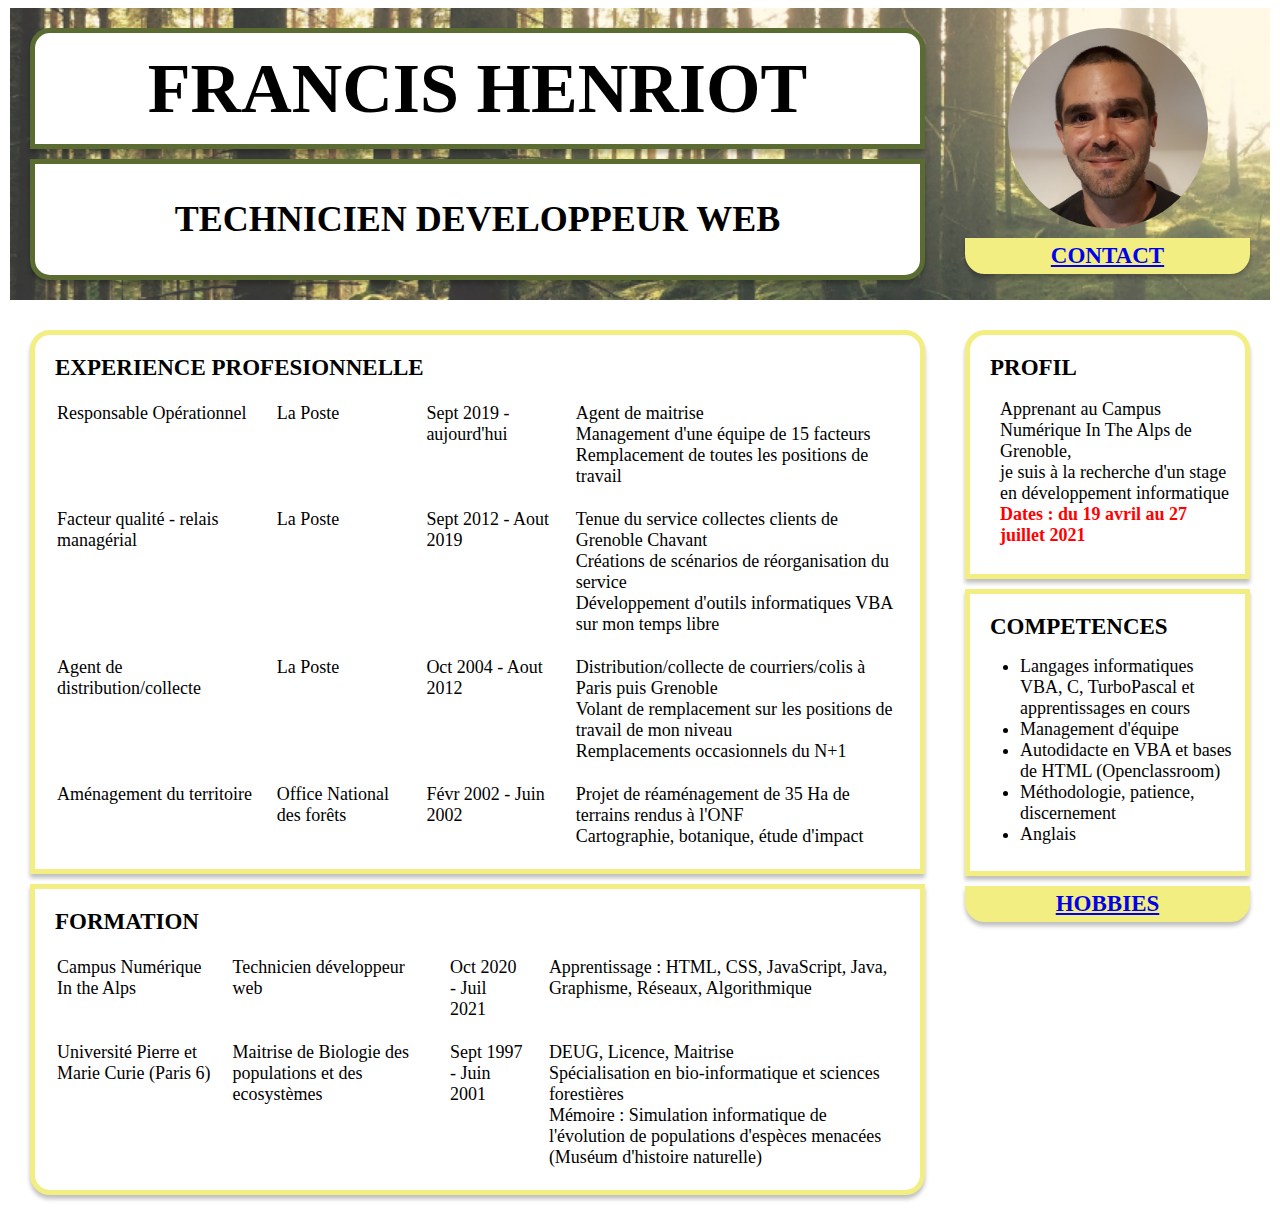
<file: index.html>
<!--ajout d'un deuxième commentaire-->
<!DOCTYPE html>
<html lang=fr>

<head>
    <meta charset="utf-8" />
    <link rel="stylesheet" href="styles.css" />
    <title>
        CV francis Henriot
    </title>
</head>

<body>
    <header class="haut">

        <div class="nom_boulot">
            <!--Nom de la personne-->
            <h1 class="nom">FRANCIS HENRIOT</h1>

            <!--Titre de la fonction-->
            <h2 class="boulot">TECHNICIEN DEVELOPPEUR WEB</h2>
        </div>
        <div class="photo_contact">

            <img class="photo_profil" src="images/photo_profil.jpg" alt="Photo de Francis">

            <div class="contact">
                <a href="contact.html">CONTACT</a>
            </div>
        </div>

    </header>

    <main>
        <section class="droite">

            <!--Profil-->
            <article class="profil">
                <h3>PROFIL</h3>
                <p>Apprenant au Campus Numérique In The Alps de Grenoble,<br />
                    je suis à la recherche d'un stage en développement informatique <br />
                    <strong>Dates : du 19 avril au 27 juillet 2021</strong>
                </p>
            </article>

            <!--Compétences Liste avec puces-->
            <article class="compétences">
                <h3>COMPETENCES</h3>
                <ul>
                    <li>Langages informatiques VBA, C, TurboPascal et apprentissages en cours</li>
                    <li>Management d'équipe</li>
                    <li>Autodidacte en VBA et bases de HTML (Openclassroom)</li>
                    <li>Méthodologie, patience, discernement</li>
                    <li>Anglais</li>
                </ul>
            </article>

            <!--Hobbies liste-->
            <article class="hobbies">
                <a href="hobbies.html">HOBBIES</a>
            </article>
        </section>

        <section class="gauche">
            <article class="experience">
                <!--Experience pro Tableau-->
                <h3>EXPERIENCE PROFESIONNELLE</h3>
                <table>

                    <tr>
                        <td>Responsable Opérationnel</td>
                        <td>La Poste</td>
                        <td>Sept 2019 - aujourd'hui</td>
                        <td>
                            Agent de maitrise <br>
                            Management d'une équipe de 15 facteurs <br>
                            Remplacement de toutes les positions de travail <br>
                        </td>
                    </tr>

                    <tr>
                        <td>Facteur qualité - relais managérial</td>
                        <td>La Poste</td>
                        <td>Sept 2012 - Aout 2019</td>
                        <td>
                            Tenue du service collectes clients de Grenoble Chavant <br>
                            Créations de scénarios de réorganisation du service <br>
                            Développement d'outils informatiques VBA sur mon temps libre <br>
                        </td>
                    </tr>

                    <tr>
                        <td>Agent de distribution/collecte</td>
                        <td>La Poste</td>
                        <td>Oct 2004 - Aout 2012</td>
                        <td>
                            Distribution/collecte de courriers/colis à Paris puis Grenoble <br>
                            Volant de remplacement sur les positions de travail de mon niveau <br>
                            Remplacements occasionnels du N+1 <br>
                        </td>
                    </tr>

                    <tr>
                        <td>Aménagement du territoire</td>
                        <td>Office National des forêts</td>
                        <td>Févr 2002 - Juin 2002</td>
                        <td>
                            Projet de réaménagement de 35 Ha de terrains rendus à l'ONF <br>
                            Cartographie, botanique, étude d'impact <br>
                        </td>
                    </tr>
                </table>
            </article>

            <article class="formation">
                <!--Formation tableau-->
                <h3>FORMATION</h3>
                <table>

                    <tr>
                        <td>Campus Numérique In the Alps</td>
                        <td>Technicien développeur web</td>
                        <td>Oct 2020 - Juil 2021</td>
                        <td>
                            Apprentissage : HTML, CSS, JavaScript, Java, Graphisme, Réseaux, Algorithmique <br>
                        </td>
                    </tr>

                    <tr>
                        <td>Université Pierre et Marie Curie (Paris 6)</td>
                        <td>Maitrise de Biologie des populations et des ecosystèmes</td>
                        <td>Sept 1997 - Juin 2001</td>
                        <td>
                            DEUG, Licence, Maitrise <br>
                            Spécialisation en bio-informatique et sciences forestières <br>
                            Mémoire : Simulation informatique de l'évolution de populations d'espèces menacées (Muséum
                            d'histoire naturelle) <br>
                        </td>
                    </tr>

                </table>
            </article>
        </section>
    </main>

</body>

</html>
</file>
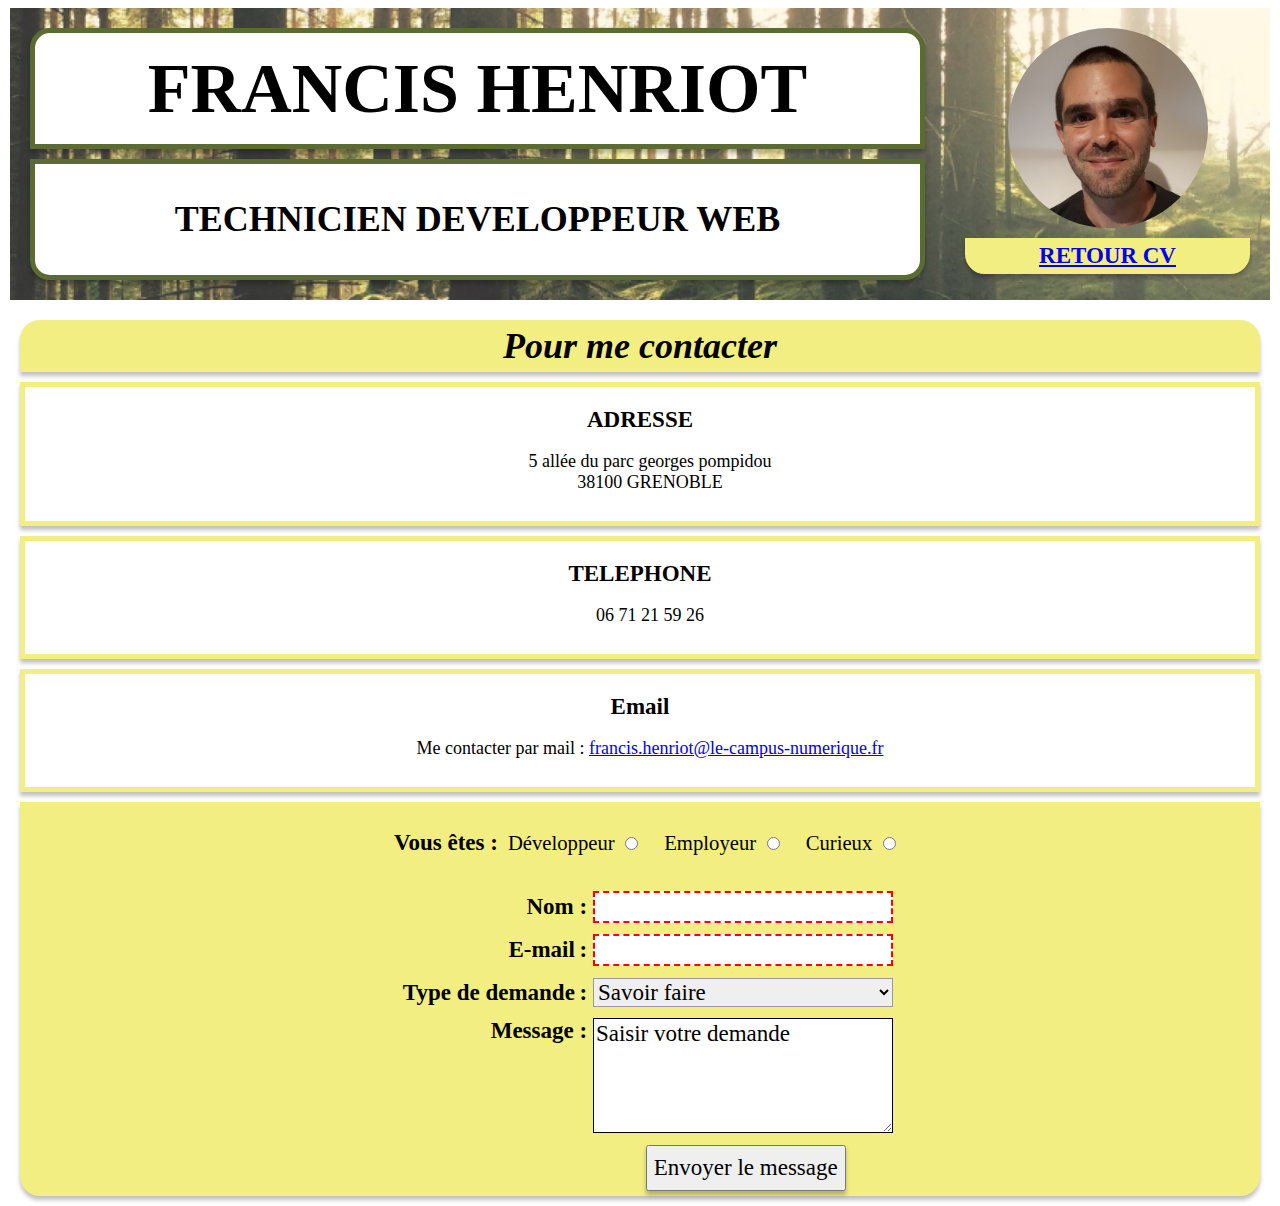
<file: contact.html>
<!DOCTYPE html>
<html lang="en">

<head>
    <meta charset="UTF-8">
    <meta name="viewport" content="width=device-width, initial-scale=1.0">
    <title>Contact Francis Henriot</title>
    <link rel="stylesheet" href="styles.css">
</head>

<body>
    <header class="haut">
        <article class="nom_boulot">
            <!--Nom de la personne-->
            <h1 class="nom">FRANCIS HENRIOT</h1>

            <!--Titre de la fonction-->
            <h2 class="boulot">TECHNICIEN DEVELOPPEUR WEB</h2>
        </article>
        <article class="photo_contact">

            <img class="photo_profil" src="images/photo_profil.jpg" alt="Photo de Francis">

            <div class="contact">
                <a href="index.html">RETOUR CV</a>
            </div>
        </article>
    </header>

    <main class="page_contact">
        <section class="detail_contact">
            <h2 class="titre_contact">Pour me contacter</h2>
            <article class="adresse">
                <h3>ADRESSE</h3>
                <P>5 allée du parc georges pompidou <br>
                    38100 GRENOBLE</P>
            </article>

            <article class="telephone">
                <h3>TELEPHONE</h3>
                <P>06 71 21 59 26</P>
            </article>

            <article class="mail">
                <h3>Email</h3>
                <p>Me contacter par mail :
                    <a href="mailto:francis.henriot@le-campus-numerique.fr">francis.henriot@le-campus-numerique.fr</a>
                </p>
            </article>
        </section>

        <form action="https://httpbin.org/post" method="post">
            <div class="radio">
                <p>Vous êtes :</p>
                <div>
                    <label for="contactChoice1">Développeur</label>
                    <input type="radio" id="contactChoice1" name="type_personne" value="Développeur">

                    <label for="contactChoice2">Employeur</label>
                    <input type="radio" id="contactChoice2" name="type_personne" value="Employeur">

                    <label for="contactChoice3">Curieux</label>
                    <input type="radio" id="contactChoice3" name="type_personne" value="Curieux">

                </div>
            </div>

            <div>
                <label for="name">Nom :</label>
                <input type="text" id="name" name="user_name" required>
            </div>
            <div>
                <label for="mail">E-mail :</label>
                <input type="email" id="mail" name="user_mail" required>
            </div>
            <div>
                <label for="mail">Type de demande :</label>
                <select>
                    <option value>Savoir faire</option>
                    <option value>Age</option>
                    <option value>Précisions</option>
                </select>
            </div>
            <div>
                <label for="msg">Message :</label>
                <textarea id="msg" name="user_message" required>Saisir votre demande</textarea>
            </div>
            <div class="button">
                <button type="submit">Envoyer le message</button>
            </div>
        </form>
    </main>
</body>

</html>
</file>
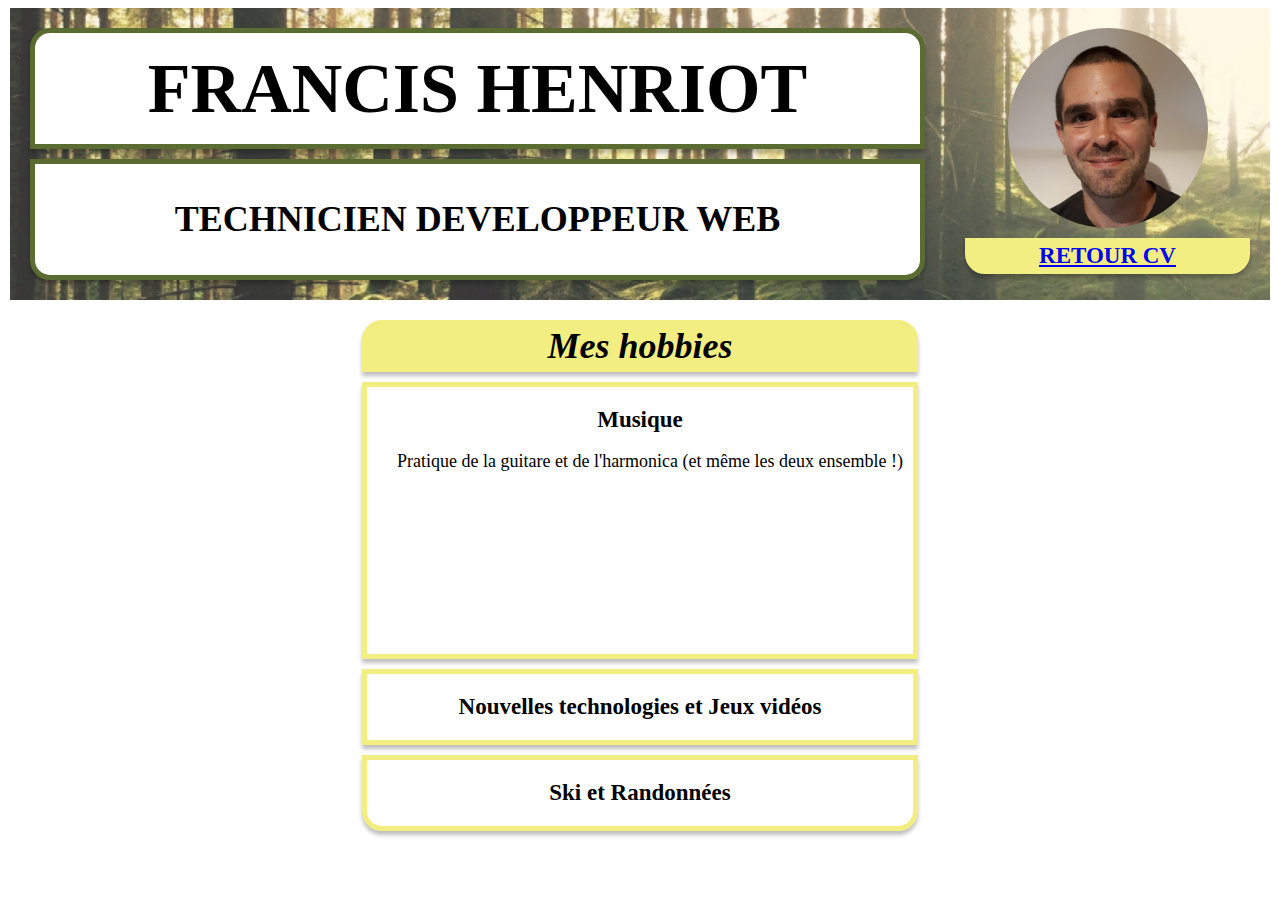
<file: hobbies.html>
<!DOCTYPE html>
<html lang="en">

<head>
    <meta charset="UTF-8">
    <meta name="viewport" content="width=device-width, initial-scale=1.0">
    <title>Hobbies Francis Henriot</title>
    <link rel="stylesheet" href="styles.css">
</head>

<body>
    <header class="haut">
        <div class="nom_boulot">
            <!--Nom de la personne-->
            <h1 class="nom">FRANCIS HENRIOT</h1>

            <!--Titre de la fonction-->
            <h2 class="boulot">TECHNICIEN DEVELOPPEUR WEB</h2>
        </div>
        <div class="photo_contact">

            <img class="photo_profil" src="images/photo_profil.jpg" alt="Photo de Francis">

            <div class="contact">
                <a href="index.html">RETOUR CV</a>
            </div>
        </div>
    </header>
    <main>
        <section class="detail_hobbies">
            <h2 class="titre_hobbies">Mes hobbies</h2>
            <article class="musique">
                <h3>Musique</h3>
                <P>Pratique de la guitare et de l'harmonica (et même les deux ensemble !)</P>
                <iframe src="https://www.youtube.com/embed/ufbHfGU7WxA" frameborder="0"
                    allow="accelerometer; autoplay; clipboard-write; encrypted-media; gyroscope; picture-in-picture"
                    allowfullscreen></iframe>
            </article>

            <article class="new_tech">
                <h3>Nouvelles technologies et Jeux vidéos</h3>
            </article>

            <article class="ski">
                <h3>Ski et Randonnées</h3>

            </article>
        </section>
    </main>
</body>

</html>
</file>
<file: styles.css>
strong
{
    color: rgb(255, 0, 0);
}

body
{
    background: #FFFFFF;
    margin-left: 50px;
    margin-right: 50px;
}

.haut{
    display: flex;
    position: absolute;
    left: 10px;
    right: 10px;
    background-image: url(images/en_tete_CV.jpg);
    background-size: cover;
    background-position: top center;
    min-width: 1000px;
}

.nom_boulot{
    margin: 10px;
    width: 75%;
    min-width: 720px;
}

.nom, .boulot{
    background: #FFFFFF;
    border: 5px solid #5B6C33;
    box-shadow: 0px 4px 4px rgba(0, 0, 0, 0.25);
    font-family: Inika;
    font-style: normal;
    font-weight: bold;
    line-height: 91px;
    text-align: center;
    margin: 10px;
    padding: 10px;
    color: #000000;
}
.nom{
    border-radius: 20px 20px 0px 0px;
    font-size: 70px;
}

.boulot{
    border-radius: 0px 0px 20px 20px;
    font-size: 36px;
    margin-bottom: 10px;
}
.photo_contact{
    margin: 10px;
    margin-top: 20px;
    width: 25%;
    min-width: 245px;
}

.photo_profil{
    display: block;
    border-radius: 50%;
    max-width: 100%;
    width: 200px;
    margin-left: auto;
    margin-right: auto;
    text-align: center;
}

.contact, .hobbies, .titre_contact, .titre_hobbies{
    margin: 10px;
    padding: 0px;
    background: #F2EE82;
    border: 5px solid #F2EE82;
    box-shadow: 0px 4px 4px rgba(0, 0, 0, 0.25);
    text-align: center;
    font-size: 23px;
    font-weight: bold;
}


h3{
    font-family: Inika;
    font-style: normal;
    font-weight: bold;
    font-size: 23px;
    margin: 10px;
}

li,td{
    font-family: Inika;
    font-style: normal;
    font-size: 18px;
}

td{
    vertical-align: top;
    text-align: left;
    padding: 10px;
}

p{
    font-family: Inika;
    font-style: normal;
    font-size: 18px;
    margin-left: 20px;
}

main{

    display: flex;
    position: absolute;
    top: 310px;
    left: 10px;
    right: 10px;
    min-width: 1000px;
}

.gauche{
  
    margin: 10px;
    order: 1;
    width: 75%;
    min-width: 720px;
}

.droite{ 
    margin: 10px;
    background: #FFFFFF;
    order: 2;
    width: 25%;
    min-width: 245px;
}
.formation, .experience{
    margin: 10px;
    padding: 10px;
    background: #FFFFFF;
    border: 5px solid #F2EE82;
    box-shadow: 0px 4px 4px rgba(0, 0, 0, 0.25);
}
.profil, .compétences{
    margin: 10px;
    padding: 10px;
    background: #FFFFFF;
    border: 5px solid #F2EE82;
    box-shadow: 0px 4px 4px rgba(0, 0, 0, 0.25);
}

.profil, .experience, .titre_contact, .titre_hobbies{
    border-radius: 20px 20px 0px 0px;
}

.contact, .hobbies, .formation, .ski, form{
    border-radius: 0px 0px 20px 20px;
}

.adresse, .telephone, .mail, .musique, .new_tech, .ski{
    margin: 10px;
    padding: 10px;
    background: #FFFFFF;
    border: 5px solid #F2EE82;
    box-shadow: 0px 4px 4px rgba(0, 0, 0, 0.25);
    text-align: center;
}
.titre_contact, .titre_hobbies{
    font-size: 36px;
    font-style: italic;
}

iframe{
    width: auto;
}
.page_contact{
    display: block;
    margin-left: auto;
    margin-right: auto;
}
.detail_hobbies{
    margin-left: auto;
    margin-right: auto;
}

/*--Formulaire*/
form{
    margin: 10px;
    padding: 0px;
    background: #F2EE82;
    border: 5px solid #F2EE82;
    box-shadow: 0px 4px 4px rgba(0, 0, 0, 0.25);
    text-align: center;
    font-size: 23px;
    font-weight: bold;
}

.radio{
    display: inline-flex;
    margin-right: auto;

}
.radio div{
    margin-top: auto;
    margin-bottom: auto;
}

.radio p{
    font: 1em Inika;
    font-weight: bold;
}

.radio label{
    font: 0.9em Inika;
    width: auto;

    margin-left: 10px;

}

.radio input{
    width: auto;
    margin-right: 10px;
}

.radio div{
    margin-top: auto;
}

form div + div{
    margin-top: 0.5em;
}
label {
    display: inline-block;
    width: 200px;
    text-align: right;
}
input:focus, textarea:focus {
    border-color: #000;
}

.button {
    padding-left: 200px;
}
  
button {
    margin-left: .5em;
    height: 2em;
    font: 1em Inika;
    box-shadow: 0px 4px 4px rgba(0, 0, 0, 0.25);
}

input, textarea, select {
    font: 1em Inika;
  
    width: 300px;
    box-sizing: border-box;
  
    border: 1px solid #999;
}
input:invalid, textarea:invalid {
    border: 2px dashed red;
}
  
input:valid, textarea:valid {
    border: 1px solid black;
}

textarea {
    vertical-align: top;
    height: 5em;
}
</file>
